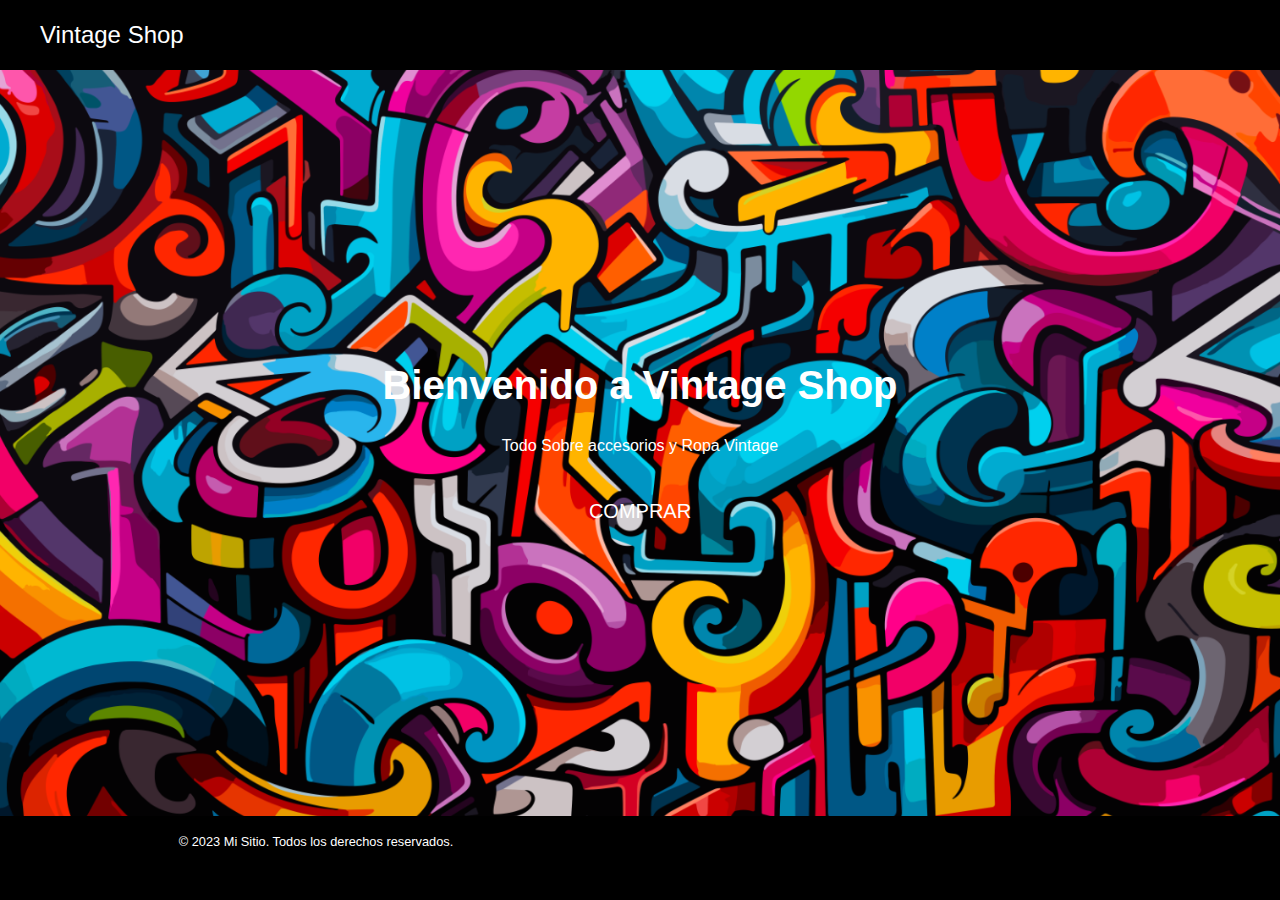
<file: index.html>
<!DOCTYPE html>
<html lang="es">
<head>
    <meta charset="UTF-8">
    <meta name="viewport" content="width=device-width, initial-scale=1.0">
    <link rel="icon"  type="image/png" href="logo.jpg">
    <title>Vintage Shop</title>
    <link rel="stylesheet" href="styles.css">
</head>
<body>
    <header>
        <nav>
            <a href="" class="baner">Vintage Shop</a>
    </header>

    <main>
        <h1 id="main-title">Bienvenido a Vintage Shop</h1>
        <p>Todo Sobre accesorios y Ropa Vintage</p>
        <button>
           <a href="1.html" class="comprar">COMPRAR</a>
        </button>
    </main>

    <footer>
        <p>&copy; 2023 Mi Sitio. Todos los derechos reservados.</p>
    </footer>

    <script src="script.js"></script>
</body>
</html>
</file>
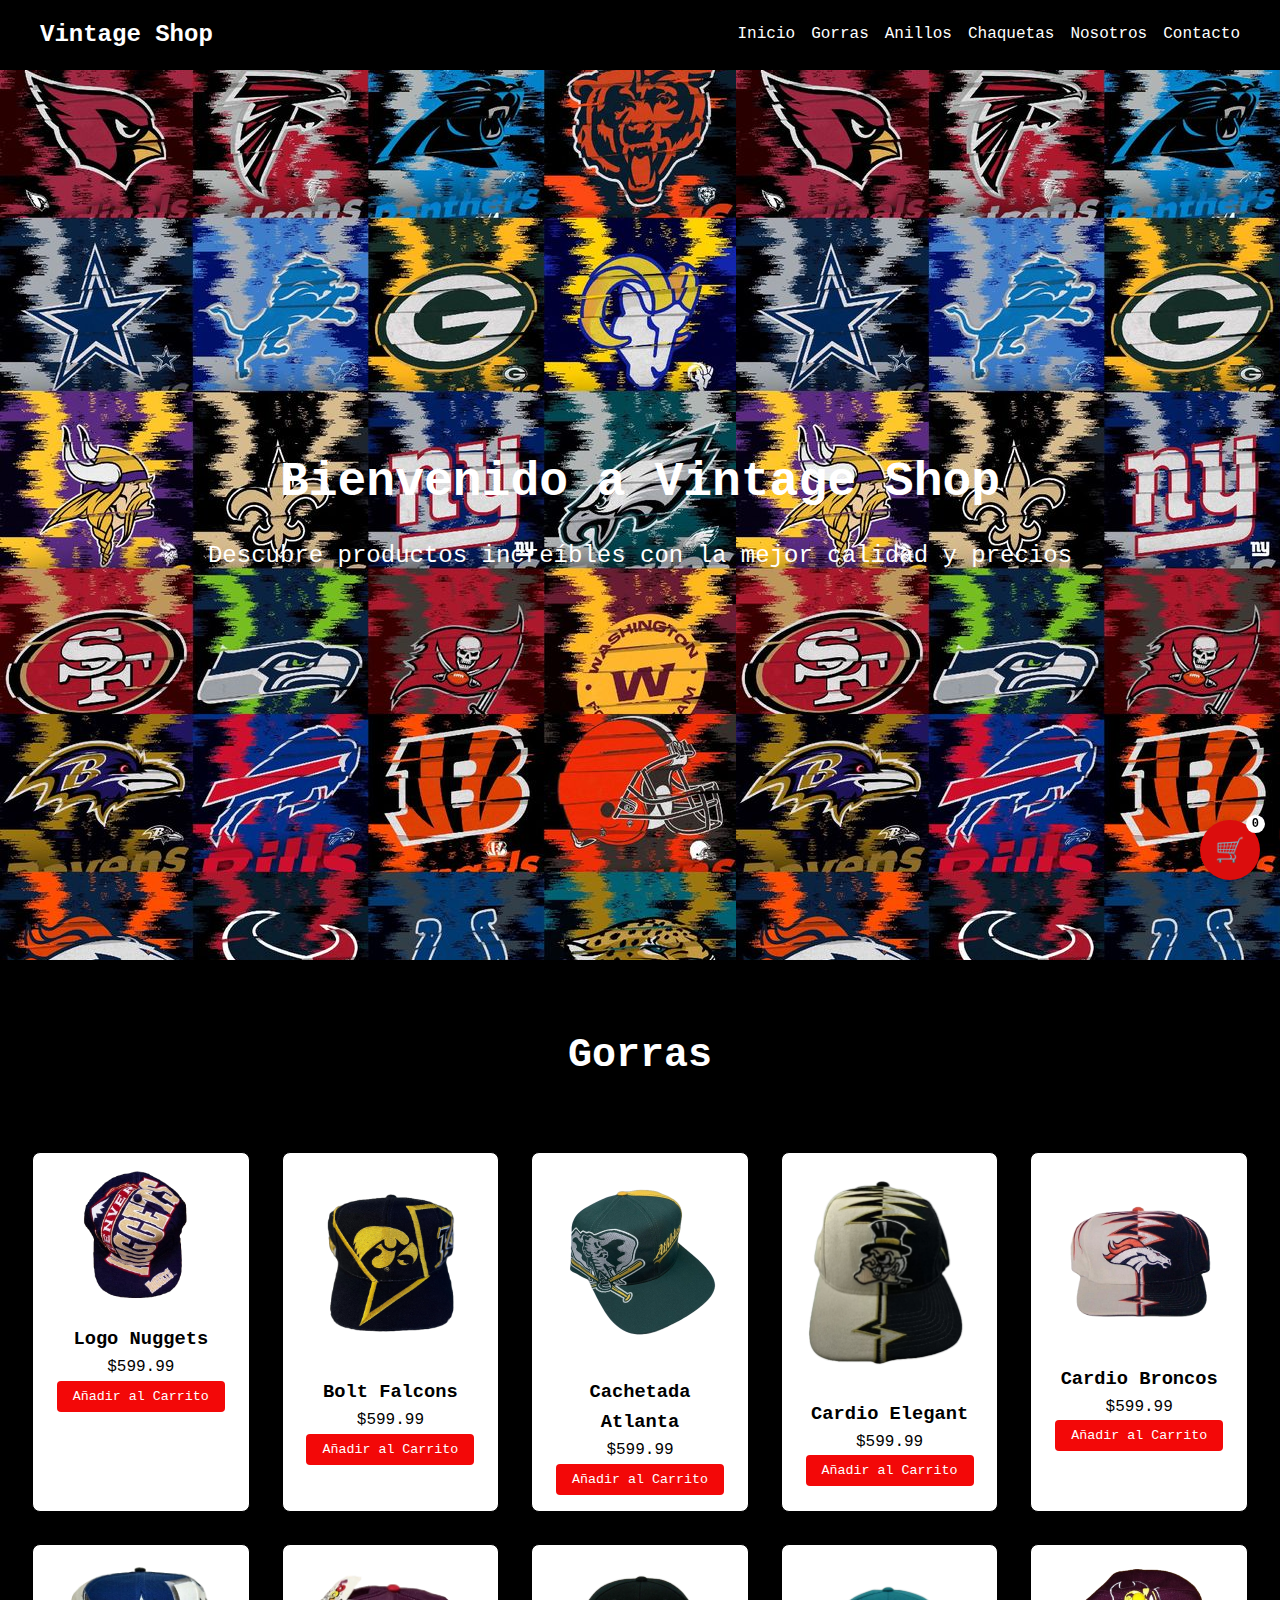
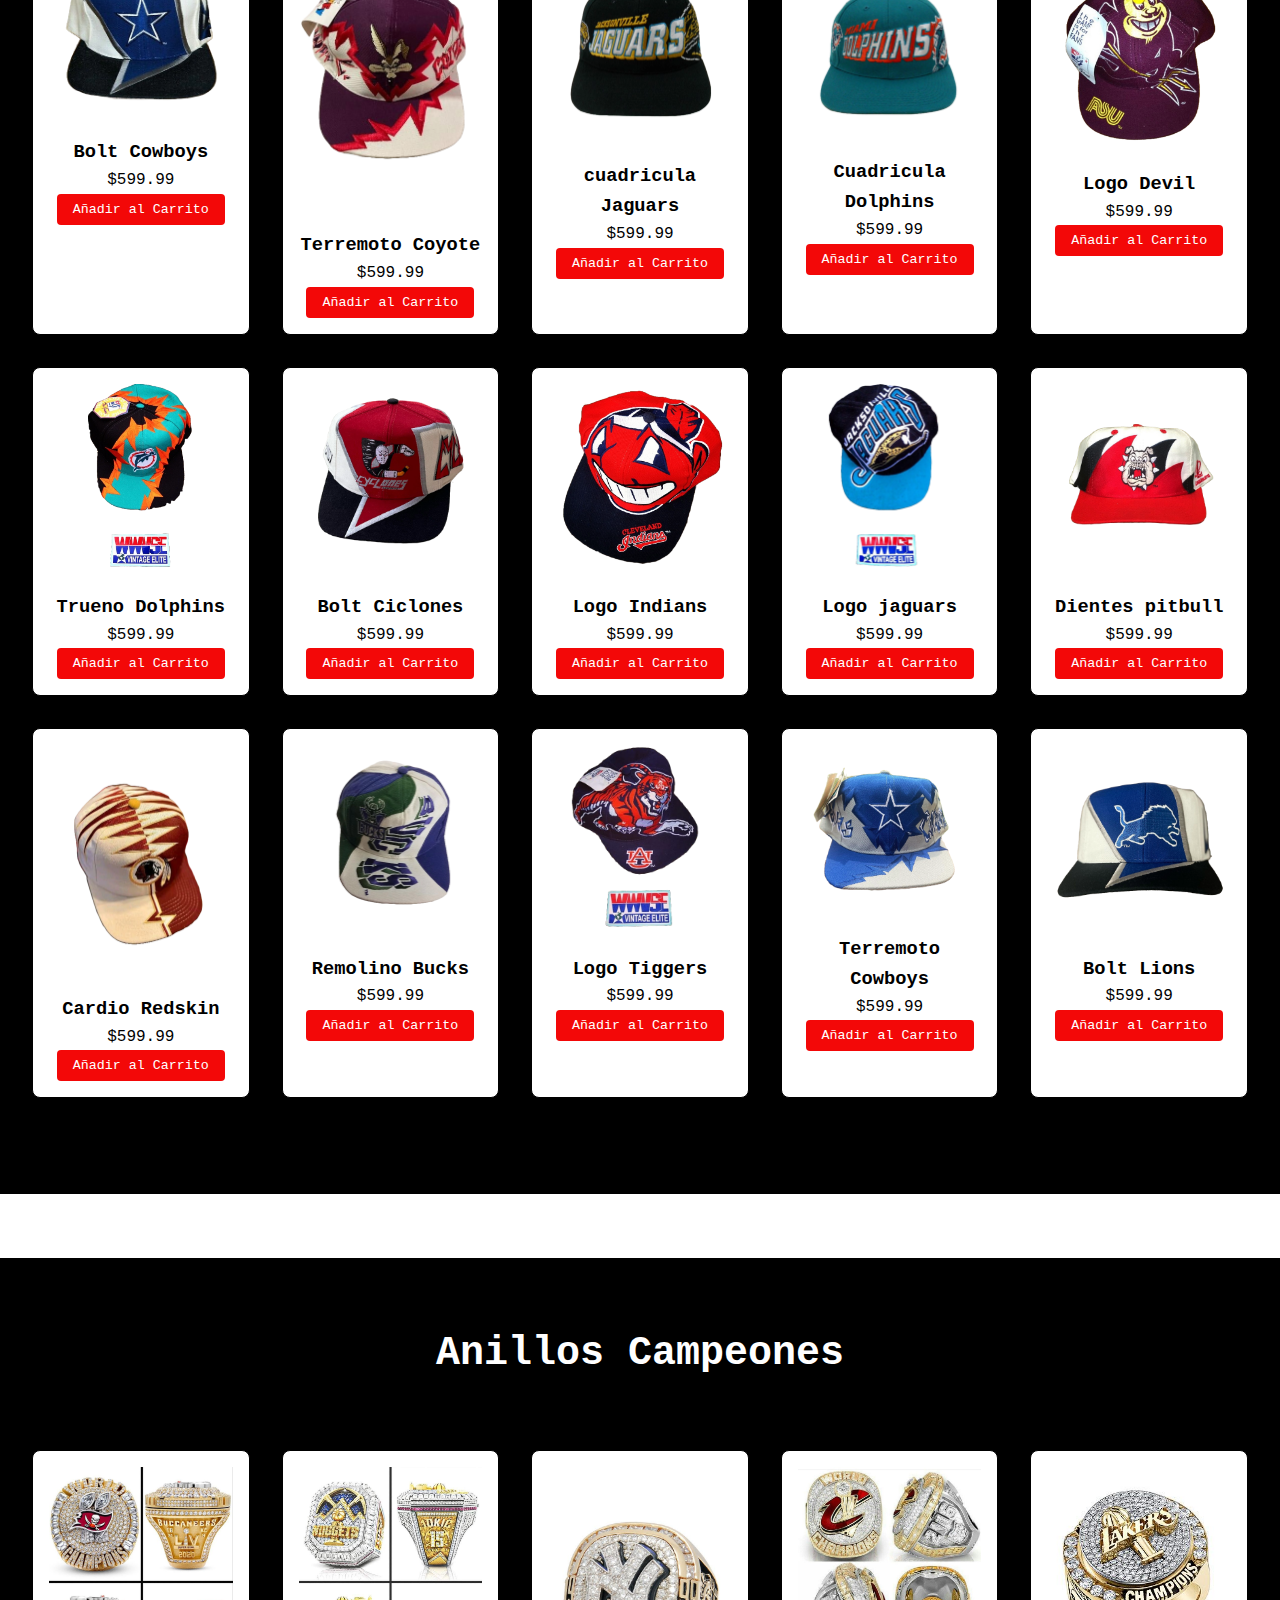
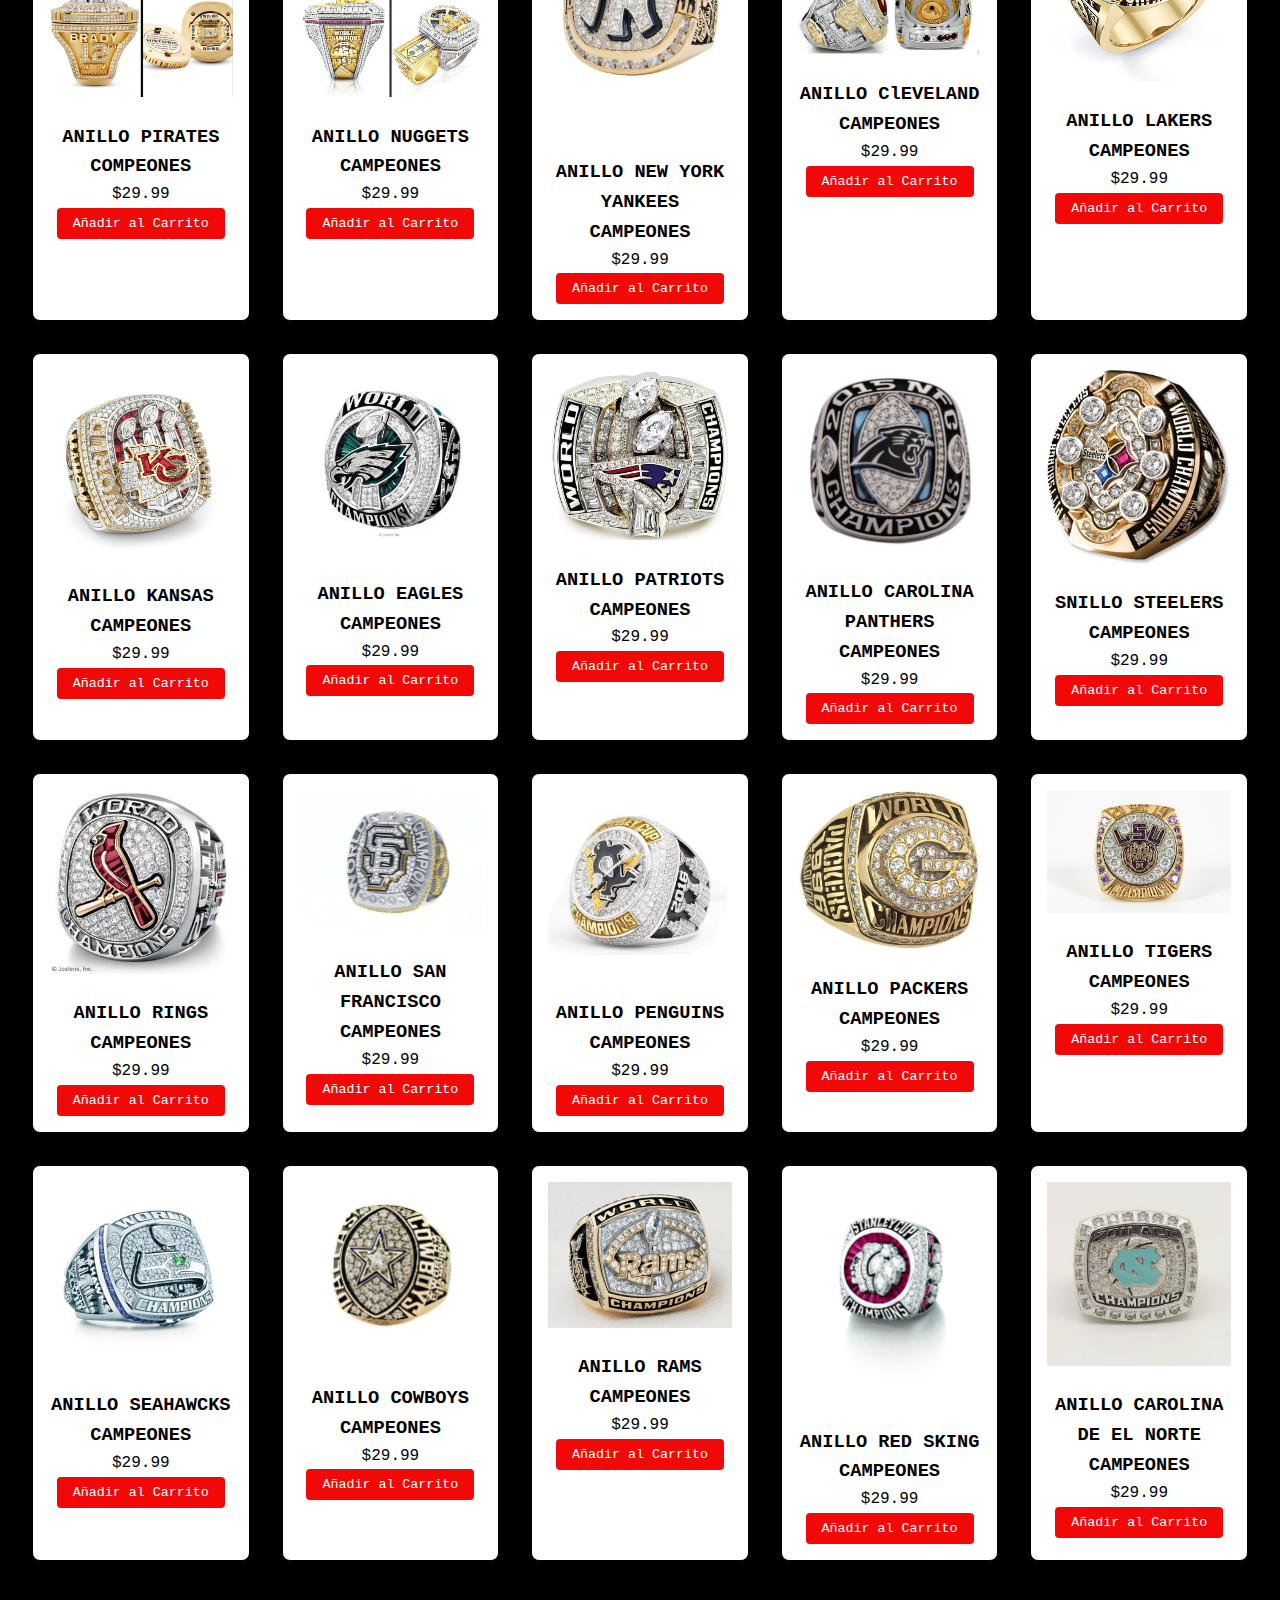
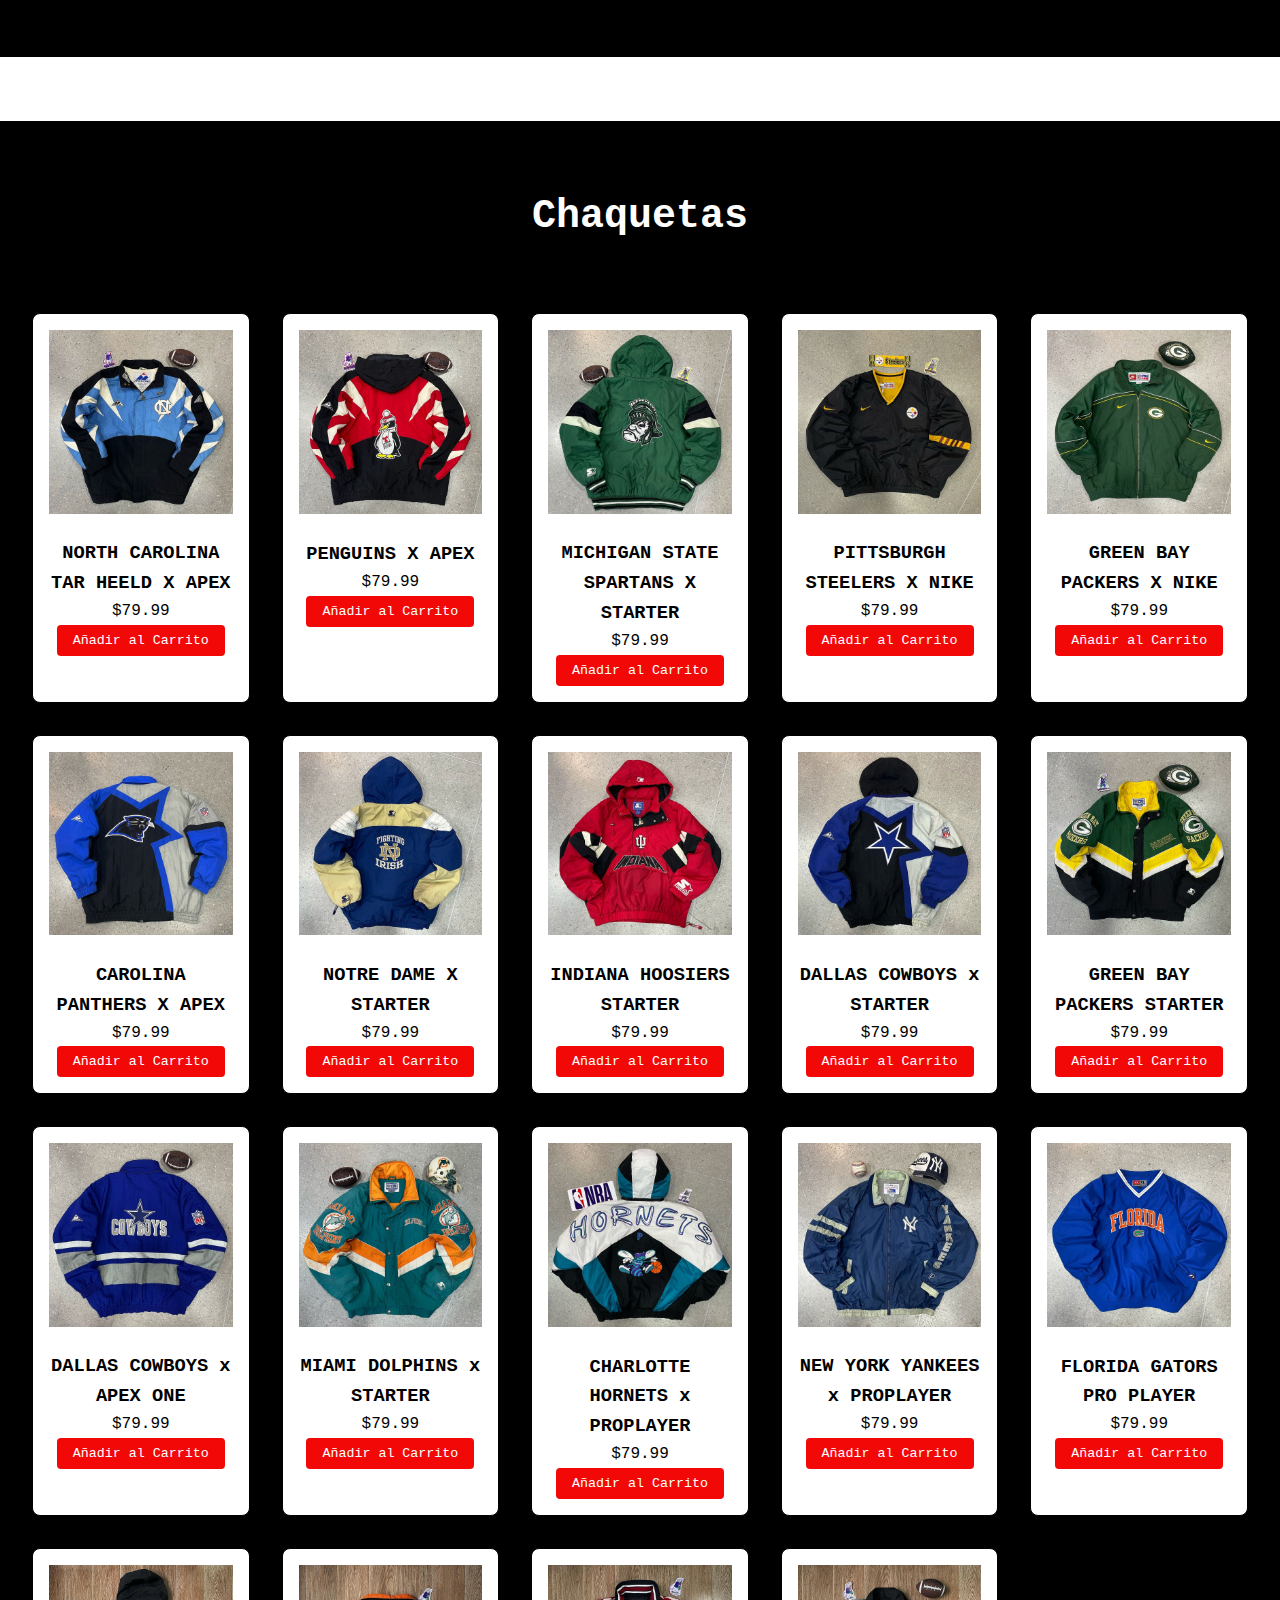
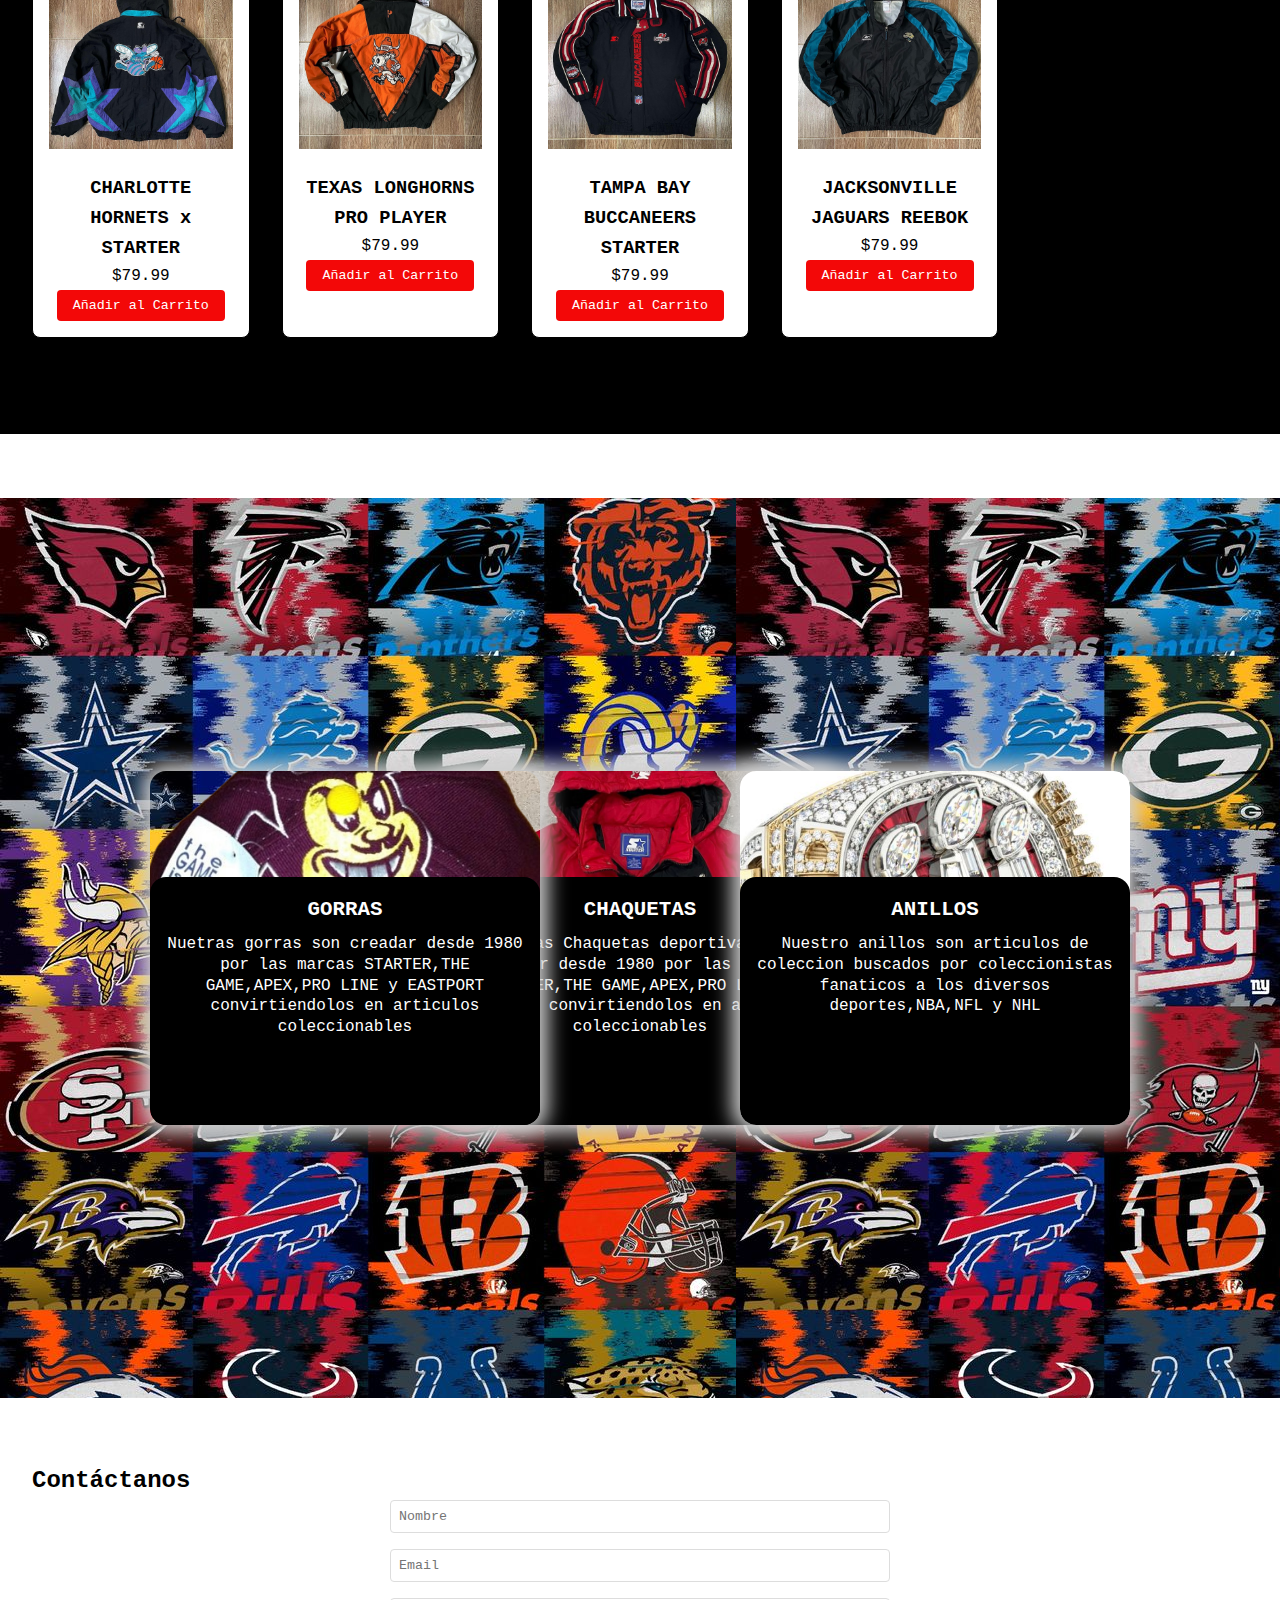
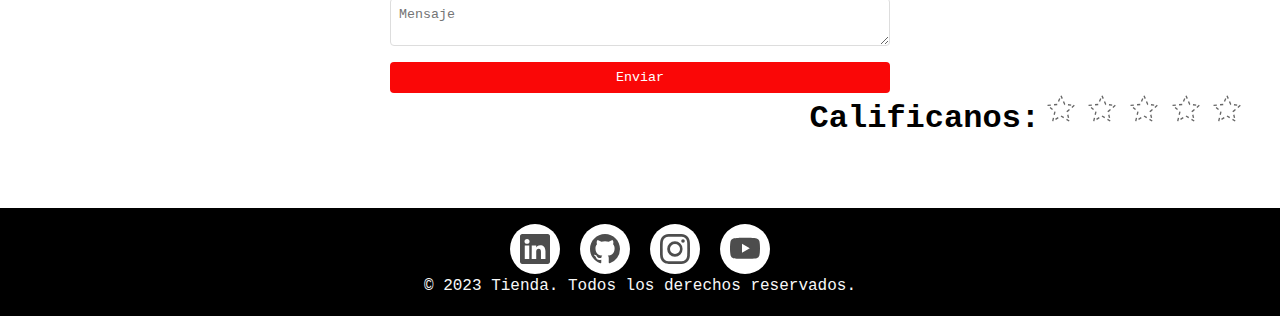
<file: 1.html>
<!DOCTYPE html>
<html lang="es">
<head>
    <meta charset="UTF-8">
    <meta name="viewport" content="width=device-width, initial-scale=1.0">
    <link rel="icon"  type="image/png" href="logo.jpg">
    <title>Vintage Shop</title>
    <link rel="stylesheet" href="1.css">
</head>
<body>
    <header>
        <nav>
            <a href="index.html"class="logo">Vintage Shop</a>
            <ul>
                <li><a href="#home">Inicio</a></li>
                <li><a href="#electronics">Gorras</a></li>
                <li><a href="#clothing">Anillos</a></li>
                <li><a href="#home-decor">Chaquetas</a></li>
                <li><a href="#about">Nosotros</a></li>
                <li><a href="#contact">Contacto</a></li>
            </ul>
        </nav>
    </header>

    <main>
        <section id="home" class="parallax">
            <h1 class="animated-title">Bienvenido a Vintage Shop</h1>
            <p class="subtitle">Descubre productos increíbles con la mejor calidad y precios</p>
        </section>

        <section id="electronics" class="product-section">
            <h2>Gorras</h2>
            <div class="product-grid">
                <!-- 20 productos de electrónica -->
                <div class="product">
                    <img src="nuggets.png" alt="Smartphone">
                    <h3> Logo Nuggets</h3>
                    <p>$599.99</p>
                    <button class="add-to-cart">Añadir al Carrito</button>
                </div> <div class="product">
                    <img src="alcon.jpg.png" alt="Smartphone">
                    <h3>Bolt Falcons</h3>
                    <p>$599.99</p>
                    <button class="add-to-cart">Añadir al Carrito</button>
                </div> <div class="product">
                    <img src="atlanta.png" alt="Smartphone">
                    <h3>Cachetada Atlanta</h3>
                    <p>$599.99</p>
                    <button class="add-to-cart">Añadir al Carrito</button>
                </div> <div class="product">
                    <img src="cardio.png" alt="Smartphone">
                    <h3>Cardio Elegant</h3>
                    <p>$599.99</p>
                    <button class="add-to-cart">Añadir al Carrito</button>
                </div> <div class="product">
                    <img src="cardio_D.png" alt="Smartphone">
                    <h3>Cardio Broncos</h3>
                    <p>$599.99</p>
                    <button class="add-to-cart">Añadir al Carrito</button>
                </div> <div class="product">
                    <img src="cowboys_bolt.png" alt="Smartphone">
                    <h3>Bolt Cowboys</h3>
                    <p>$599.99</p>
                    <button class="add-to-cart">Añadir al Carrito</button>
                </div> <div class="product">
                    <img src="coyote_terremoto.png" alt="Smartphone">
                    <h3>Terremoto Coyote</h3>
                    <p>$599.99</p>
                    <button class="add-to-cart">Añadir al Carrito</button>
                </div> <div class="product">
                    <img src="cuadricula_jaguars.png" alt="Smartphone">
                    <h3>cuadricula Jaguars</h3>
                    <p>$599.99</p>
                    <button class="add-to-cart">Añadir al Carrito</button>
                </div> <div class="product">
                    <img src="cuadricula.png" alt="Smartphone">
                    <h3>Cuadricula Dolphins</h3>
                    <p>$599.99</p>
                    <button class="add-to-cart">Añadir al Carrito</button>
                </div> <div class="product">
                    <img src="devil.jpg.png" alt="Smartphone">
                    <h3>Logo Devil</h3>
                    <p>$599.99</p>
                    <button class="add-to-cart">Añadir al Carrito</button>
                </div> <div class="product">
                    <img src="dolphins.jpg.png" alt="Smartphone">
                    <h3>Trueno Dolphins</h3>
                    <p>$599.99</p>
                    <button class="add-to-cart">Añadir al Carrito</button>
                </div> <div class="product">
                    <img src="hokye.jpg.png" alt="Smartphone">
                    <h3>Bolt Ciclones</h3>
                    <p>$599.99</p>
                    <button class="add-to-cart">Añadir al Carrito</button>
                </div> <div class="product">
                    <img src="indians.jpg.png" alt="Smartphone">
                    <h3>Logo Indians</h3>
                    <p>$599.99</p>
                    <button class="add-to-cart">Añadir al Carrito</button>
                </div> <div class="product">
                    <img src="jawars.png" alt="Smartphone">
                    <h3>Logo jaguars</h3>
                    <p>$599.99</p>
                    <button class="add-to-cart">Añadir al Carrito</button>
                </div> <div class="product">
                    <img src="pitbull.jpg.png" alt="Smartphone">
                    <h3>Dientes pitbull</h3>
                    <p>$599.99</p>
                    <button class="add-to-cart">Añadir al Carrito</button>
                </div> <div class="product">
                    <img src="redskin_jpg.png" alt="Smartphone">
                    <h3>Cardio Redskin</h3>
                    <p>$599.99</p>
                    <button class="add-to-cart">Añadir al Carrito</button>
                </div> <div class="product">
                    <img src="remolino_alce.png" alt="Smartphone">
                    <h3>Remolino Bucks</h3>
                    <p>$599.99</p>
                    <button class="add-to-cart">Añadir al Carrito</button>
                </div> <div class="product">
                    <img src="tigger.png" alt="Smartphone">
                    <h3>Logo Tiggers</h3>
                    <p>$599.99</p>
                    <button class="add-to-cart">Añadir al Carrito</button>
                </div> <div class="product">
                    <img src="Terremoto_Cowboy.png" alt="Smartphone">
                    <h3>Terremoto Cowboys</h3>
                    <p>$599.99</p>
                    <button class="add-to-cart">Añadir al Carrito</button>
                </div> <div class="product">
                    <img src="Bolt_lions.png" alt="Smartphone">
                    <h3>Bolt Lions</h3>
                    <p>$599.99</p>
                    <button class="add-to-cart">Añadir al Carrito</button>
                </div>
               
            </div>
        </section>

        <section id="clothing" class="product-section">
            <h2>Anillos Campeones </h2>
            <div class="product-grid">
                <!-- 20 productos de ropa -->
                <div class="product">
                    <img src="anillo_pirates.jpg" alt="Camiseta">
                    <h3>ANILLO PIRATES COMPEONES</h3>
                    <p>$29.99</p>
                    <button class="add-to-cart">Añadir al Carrito</button>
                </div>
                <div class="product">
                    <img src="nuggets_anillo.jpg" alt="Camiseta">
                    <h3>ANILLO NUGGETS CAMPEONES</h3>
                    <p>$29.99</p>
                    <button class="add-to-cart">Añadir al Carrito</button>
                </div>
                <div class="product">
                    <img src="1999 New York Yankees.jpg" alt="Camiseta">
                    <h3> ANILLO NEW YORK YANKEES CAMPEONES</h3>
                    <p>$29.99</p>
                    <button class="add-to-cart">Añadir al Carrito</button>
                </div>
                <div class="product">
                    <img src="c.jpg" alt="Camiseta">
                    <h3> ANILLO ClEVELAND CAMPEONES </h3>
                    <p>$29.99</p>
                    <button class="add-to-cart">Añadir al Carrito</button>
                </div>
                <div class="product">
                    <img src="Lakers.jpg" alt="Camiseta">
                    <h3>ANILLO LAKERS CAMPEONES</h3>
                    <p>$29.99</p>
                    <button class="add-to-cart">Añadir al Carrito</button>
                </div>
                <div class="product">
                    <img src="KANSAS.jpg" alt="Camiseta">
                    <h3>ANILLO KANSAS CAMPEONES</h3>
                    <p>$29.99</p>
                    <button class="add-to-cart">Añadir al Carrito</button>
                </div>
                <div class="product">
                    <img src="EAGLES.JPG" alt="Camiseta">
                    <h3>ANILLO EAGLES CAMPEONES</h3>
                    <p>$29.99</p>
                    <button class="add-to-cart">Añadir al Carrito</button>
                </div><div class="product">
                    <img src="Super Bowl Ring ♥.jpg" alt="Camiseta">
                    <h3>ANILLO PATRIOTS CAMPEONES</h3>
                    <p>$29.99</p>
                    <button class="add-to-cart">Añadir al Carrito</button>
                </div><div class="product">
                    <img src="2015 Carolina Panthers.jpg" alt="Camiseta">
                    <h3>ANILLO CAROLINA PANTHERS CAMPEONES</h3>
                    <p>$29.99</p>
                    <button class="add-to-cart">Añadir al Carrito</button>
                </div><div class="product">
                    <img src="Are You Ready for Some Super Bowl Rings_.jpg" alt="Camiseta">
                    <h3>SNILLO STEELERS CAMPEONES</h3>
                    <p>$29.99</p>
                    <button class="add-to-cart">Añadir al Carrito</button>
                </div><div class="product">
                    <img src="MLB Championship Rings.jpg" alt="Camiseta">
                    <h3>ANILLO RINGS CAMPEONES</h3>
                    <p>$29.99</p>
                    <button class="add-to-cart">Añadir al Carrito</button>
                </div><div class="product">
                    <img src="2014 World Series Championship Ring.jPG" alt="Camiseta">
                    <h3>ANILLO SAN FRANCISCO CAMPEONES</h3>
                    <p>$29.99</p>
                    <button class="add-to-cart">Añadir al Carrito</button>
                </div><div class="product">
                    <img src="Championship Rings for Sale.jpg" alt="Camiseta">
                    <h3>ANILLO PENGUINS CAMPEONES</h3>
                    <p>$29.99</p>
                    <button class="add-to-cart">Añadir al Carrito</button>
                </div><div class="product">
                    <img src="the packers 1996 super bowl ring _notice the evolution_.jPG" alt="Camiseta">
                    <h3>ANILLO PACKERS CAMPEONES</h3>
                    <p>$29.99</p>
                    <button class="add-to-cart">Añadir al Carrito</button>
                </div><div class="product">
                    <img src="LSU Tigers 2019 SEC Championship Ring - 9_5.jPG" alt="Camiseta">
                    <h3>ANILLO TIGERS CAMPEONES</h3>
                    <p>$29.99</p>
                    <button class="add-to-cart">Añadir al Carrito</button>
                </div><div class="product">
                    <img src="Los anillos de los campeones de la Super Bowl.jPG" alt="Camiseta">
                    <h3>ANILLO SEAHAWCKS CAMPEONES</h3>
                    <p>$29.99</p>
                    <button class="add-to-cart">Añadir al Carrito</button>
                </div><div class="product">
                    <img src="anillo_cowboys.jpg" alt="Camiseta">
                    <h3>ANILLO COWBOYS CAMPEONES</h3>
                    <p>$29.99</p>
                    <button class="add-to-cart">Añadir al Carrito</button>
                </div><div class="product">
                    <img src="RAMS.jpg" alt="Camiseta">
                    <h3>ANILLO RAMS CAMPEONES</h3>
                    <p>$29.99</p>
                    <button class="add-to-cart">Añadir al Carrito</button>
                </div><div class="product">
                    <img src="RED SKINGS.jpg" alt="Camiseta">
                    <h3>ANILLO RED SKING CAMPEONES</h3>
                    <p>$29.99</p>
                    <button class="add-to-cart">Añadir al Carrito</button>
                </div><div class="product">
                    <img src="Custom Championship Rings.JPG" alt="Camiseta">
                    <h3>ANILLO CAROLINA DE EL NORTE CAMPEONES</h3>
                    <p>$29.99</p>
                    <button class="add-to-cart">Añadir al Carrito</button>
                </div>
                <!-- Repite este bloque 19 veces más con diferentes productos -->
                <!-- Por brevedad, no se incluyen todos los 20 productos aquí -->
            </div>
        </section>

        <section id="home-decor" class="product-section">
            <h2>Chaquetas</h2>
            <div class="product-grid">
                <!-- 20 productos de decoración -->
                <div class="product">
                    <img src="carolina_2.jpg" alt="Lámpara">
                    <h3>NORTH CAROLINA TAR HEELD X APEX</h3>
                    <p>$79.99</p>
                    <button class="add-to-cart">Añadir al Carrito</button>
                </div>   <div class="product">
                    <img src="penguins_2.jpg" alt="Lámpara">
                    <h3>PENGUINS X APEX</h3>
                    <p>$79.99</p>
                    <button class="add-to-cart">Añadir al Carrito</button>
                </div>   <div class="product">
                    <img src="spartan.jpg" alt="Lámpara">
                    <h3>MICHIGAN STATE SPARTANS X STARTER</h3>
                    <p>$79.99</p>
                    <button class="add-to-cart">Añadir al Carrito</button>
                </div>   <div class="product">
                    <img src="steelers.jpg" alt="Lámpara">
                    <h3>PITTSBURGH STEELERS X NIKE</h3>
                    <p>$79.99</p>
                    <button class="add-to-cart">Añadir al Carrito</button>
                </div>   <div class="product">
                    <img src="packers.jpg" alt="Lámpara">
                    <h3>GREEN BAY PACKERS X NIKE</h3>
                    <p>$79.99</p>
                    <button class="add-to-cart">Añadir al Carrito</button>
                </div>   <div class="product">
                    <img src="panthers.jpg" alt="Lámpara">
                    <h3>CAROLINA PANTHERS X APEX</h3>
                    <p>$79.99</p>
                    <button class="add-to-cart">Añadir al Carrito</button>
                </div>   <div class="product">
                    <img src="notre dame.jpg" alt="Lámpara">
                    <h3>NOTRE DAME X STARTER</h3>
                    <p>$79.99</p>
                    <button class="add-to-cart">Añadir al Carrito</button>
                </div>   <div class="product">
                    <img src="INDIANA.jpg" alt="Lámpara">
                    <h3>INDIANA HOOSIERS STARTER</h3>
                    <p>$79.99</p>
                    <button class="add-to-cart">Añadir al Carrito</button>
                </div>   <div class="product">
                    <img src="cowboys.jpg" alt="Lámpara">
                    <h3>DALLAS COWBOYS x STARTER</h3>
                    <p>$79.99</p>
                    <button class="add-to-cart">Añadir al Carrito</button>
                </div>   <div class="product">
                    <img src="GREEN.jpg" alt="Lámpara">
                    <h3>GREEN BAY PACKERS STARTER</h3>
                    <p>$79.99</p>
                    <button class="add-to-cart">Añadir al Carrito</button>
                </div>   <div class="product">
                    <img src="DALLAS COWBOYS x APEX ONE NFL   VENDIDA  ARTÍCULO DE COLECCIÓN Talla- XLEstado- Como Nuevo   (Le falta la capota)Precio- al DM  Manejamos envios a todo el pais   O puedes adquirirla en nuestra tienda fisica en Bo.jpg" alt="Lámpara">
                    <h3>DALLAS COWBOYS x APEX ONE</h3>
                    <p>$79.99</p>
                    <button class="add-to-cart">Añadir al Carrito</button>
                </div>   <div class="product">
                    <img src="MIAMI.jpg" alt="Lámpara">
                    <h3>MIAMI DOLPHINS  x STARTER</h3>
                    <p>$79.99</p>
                    <button class="add-to-cart">Añadir al Carrito</button>
                </div>   <div class="product">
                    <img src="CHARLOTTE HORNETS x PROPLAYER   NO DISPONIBLE   ARTICULO DE COLECCIÓN Mas información al DM  Envios a todo el mundo   Estamos ubicados en BOGOTA-COLOMBIA  Centro comercial Neos Local 045 Frente a la estación de t.jpg" alt="Lámpara">
                    <h3>CHARLOTTE HORNETS x PROPLAYER</h3>
                    <p>$79.99</p>
                    <button class="add-to-cart">Añadir al Carrito</button>
                </div>   <div class="product">
                    <img src="NEW YORK YANKEES.jpg" alt="Lámpara">
                    <h3>NEW YORK YANKEES x PROPLAYER</h3>
                    <p>$79.99</p>
                    <button class="add-to-cart">Añadir al Carrito</button>
                </div>   <div class="product">
                    <img src="FLORIDA.jpg" alt="Lámpara">
                    <h3>FLORIDA GATORS  PRO PLAYER</h3>
                    <p>$79.99</p>
                    <button class="add-to-cart">Añadir al Carrito</button>
                </div>   <div class="product">
                    <img src="CHARLOTTE HORNETS x STARTER   VENDIDO  ARTÍCULO DE COLECCIÓN  Talla- XLEstado- Excelente estado  Precio al DM Mas información al DM Pagos por nequi, daviplata o tarjeta   Envios a todo Colombia, Ecuador, Bolivia .jpg" alt="Lámpara">
                    <h3>CHARLOTTE HORNETS x STARTER</h3>
                    <p>$79.99</p>
                    <button class="add-to-cart">Añadir al Carrito</button>
                </div>   
                <div class="product">
                    <img src="TEXAS LONGHORNS   PRO PLAYER   ARTÍCULO DE COLECCIÓN  VENDIDO Talla L Precio al DM  Junto a @lluvia.vintage_ @clacik.co @clacikos.vtg_col les traemos esta Joya textil  Mas información al DM  Pagos por nequi o dav.jpg" alt="Lámpara">
                    <h3>TEXAS LONGHORNS   PRO PLAYER </h3>
                    <p>$79.99</p>
                    <button class="add-to-cart">Añadir al Carrito</button>
                </div>   
                <div class="product">
                    <img src="tampa.jpg" alt="Lámpara">
                    <h3>TAMPA BAY BUCCANEERS   STARTER</h3>
                    <p>$79.99</p>
                    <button class="add-to-cart">Añadir al Carrito</button>
                </div>   
                <div class="product">
                    <img src="jaguars.jpg" alt="Lámpara">
                    <h3>JACKSONVILLE JAGUARS  REEBOK</h3>
                    <p>$79.99</p>
                    <button class="add-to-cart">Añadir al Carrito</button>
                <!-- Repite este bloque 19 veces más con diferentes productos -->
                <!-- Por brevedad, no se incluyen todos los 20 productos aquí -->
            </div>
        </section>

        <section id="about" class="parallax">
            <div class="card1">
                <div class="card-image1"></div>
                  <div class="card-description1">
                    <p class="text-title1"> CHAQUETAS</p>
                    <p class="text-body1">Nuetras Chaquetas deportivas son creadar desde 1980 por las marcas STARTER,THE GAME,APEX,PRO LINE y EASTPORT convirtiendolos en articulos coleccionables</p>
                  </div>
                </div>
                <div class="card2">
                    <div class="card-image2"></div>
                      <div class="card-description2">
                        <p class="text-title2">ANILLOS</p>
                        <p class="text-body2">Nuestro anillos son articulos de coleccion buscados por coleccionistas fanaticos a los diversos deportes,NBA,NFL y NHL</p>
                      </div>
                    </div>
                    <div class="card3">
                        <div class="card-image3"></div>
                          <div class="card-description3">
                            <p class="text-title3"> GORRAS</p>
                            <p class="text-body3">Nuetras gorras son creadar desde 1980 por las marcas STARTER,THE GAME,APEX,PRO LINE y EASTPORT convirtiendolos en articulos coleccionables  </p>
                          </div>
                        </div>
        </section>

        <section id="contact">
            <h2>Contáctanos</h2>
            <form id="contact-form">
                <input type="text" placeholder="Nombre" required>
                <input type="email" placeholder="Email" required>
                <textarea placeholder="Mensaje" required></textarea>
                <button type="submit">Enviar</button>
                
            </form>
            
<div class="rating">
  <input type="radio" id="star-1" name="star-radio" value="star-1">
  <label for="star-1">
    <svg xmlns="http://www.w3.org/2000/svg" viewBox="0 0 24 24"><path pathLength="360" d="M12,17.27L18.18,21L16.54,13.97L22,9.24L14.81,8.62L12,2L9.19,8.62L2,9.24L7.45,13.97L5.82,21L12,17.27Z"></path></svg>
  </label>
  <input type="radio" id="star-2" name="star-radio" value="star-1">
  <label for="star-2">
    <svg xmlns="http://www.w3.org/2000/svg" viewBox="0 0 24 24"><path pathLength="360" d="M12,17.27L18.18,21L16.54,13.97L22,9.24L14.81,8.62L12,2L9.19,8.62L2,9.24L7.45,13.97L5.82,21L12,17.27Z"></path></svg>
  </label>
  <input type="radio" id="star-3" name="star-radio" value="star-1">
  <label for="star-3">
    <svg xmlns="http://www.w3.org/2000/svg" viewBox="0 0 24 24"><path pathLength="360" d="M12,17.27L18.18,21L16.54,13.97L22,9.24L14.81,8.62L12,2L9.19,8.62L2,9.24L7.45,13.97L5.82,21L12,17.27Z"></path></svg>
  </label>
  <input type="radio" id="star-4" name="star-radio" value="star-1">
  <label for="star-4">
    <svg xmlns="http://www.w3.org/2000/svg" viewBox="0 0 24 24"><path pathLength="360" d="M12,17.27L18.18,21L16.54,13.97L22,9.24L14.81,8.62L12,2L9.19,8.62L2,9.24L7.45,13.97L5.82,21L12,17.27Z"></path></svg>
  </label>
  <input type="radio" id="star-5" name="star-radio" value="star-1">
  <label for="star-5">
    <svg xmlns="http://www.w3.org/2000/svg" viewBox="0 0 24 24"><path pathLength="360" d="M12,17.27L18.18,21L16.54,13.97L22,9.24L14.81,8.62L12,2L9.19,8.62L2,9.24L7.45,13.97L5.82,21L12,17.27Z"></path></svg>
  </label>
  <h1>Calificanos: </h1>
</div>

        </section>
    </main>

    <footer>
        <ul class="example-2">
            <li class="icon-content">
              <a
                href="https://linkedin.com/"
                aria-label="LinkedIn"
                data-social="linkedin"
              >
                <div class="filled"></div>
                <svg
                  xmlns="http://www.w3.org/2000/svg"
                  width="16"
                  height="16"
                  fill="currentColor"
                  class="bi bi-linkedin"
                  viewBox="0 0 16 16"
                  xml:space="preserve"
                >
                  <path
                    d="M0 1.146C0 .513.526 0 1.175 0h13.65C15.474 0 16 .513 16 1.146v13.708c0 .633-.526 1.146-1.175 1.146H1.175C.526 16 0 15.487 0 14.854zm4.943 12.248V6.169H2.542v7.225zm-1.2-8.212c.837 0 1.358-.554 1.358-1.248-.015-.709-.52-1.248-1.342-1.248S2.4 3.226 2.4 3.934c0 .694.521 1.248 1.327 1.248zm4.908 8.212V9.359c0-.216.016-.432.08-.586.173-.431.568-.878 1.232-.878.869 0 1.216.662 1.216 1.634v3.865h2.401V9.25c0-2.22-1.184-3.252-2.764-3.252-1.274 0-1.845.7-2.165 1.193v.025h-.016l.016-.025V6.169h-2.4c.03.678 0 7.225 0 7.225z"
                    fill="currentColor"
                  ></path>
                </svg>
              </a>
              <div class="tooltip">LinkedIn</div>
            </li>
            <li class="icon-content">
              <a href="https://www.github.com/" aria-label="GitHub" data-social="github">
                <div class="filled"></div>
                <svg
                  xmlns="http://www.w3.org/2000/svg"
                  width="16"
                  height="16"
                  fill="currentColor"
                  class="bi bi-github"
                  viewBox="0 0 16 16"
                  xml:space="preserve"
                >
                  <path
                    d="M8 0C3.58 0 0 3.58 0 8c0 3.54 2.29 6.53 5.47 7.59.4.07.55-.17.55-.38 0-.19-.01-.82-.01-1.49-2.01.37-2.53-.49-2.69-.94-.09-.23-.48-.94-.82-1.13-.28-.15-.68-.52-.01-.53.63-.01 1.08.58 1.23.82.72 1.21 1.87.87 2.33.66.07-.52.28-.87.51-1.07-1.78-.2-3.64-.89-3.64-3.95 0-.87.31-1.59.82-2.15-.08-.2-.36-1.02.08-2.12 0 0 .67-.21 2.2.82.64-.18 1.32-.27 2-.27s1.36.09 2 .27c1.53-1.04 2.2-.82 2.2-.82.44 1.1.16 1.92.08 2.12.51.56.82 1.27.82 2.15 0 3.07-1.87 3.75-3.65 3.95.29.25.54.73.54 1.48 0 1.07-.01 1.93-.01 2.2 0 .21.15.46.55.38A8.01 8.01 0 0 0 16 8c0-4.42-3.58-8-8-8"
                    fill="currentColor"
                  ></path>
                </svg>
              </a>
              <div class="tooltip">GitHub</div>
            </li>
            <li class="icon-content">
              <a
                href="https://www.instagram.com/"
                aria-label="Instagram"
                data-social="instagram"
              >
                <div class="filled"></div>
                <svg
                  xmlns="http://www.w3.org/2000/svg"
                  width="16"
                  height="16"
                  fill="currentColor"
                  class="bi bi-instagram"
                  viewBox="0 0 16 16"
                  xml:space="preserve"
                >
                  <path
                    d="M8 0C5.829 0 5.556.01 4.703.048 3.85.088 3.269.222 2.76.42a3.9 3.9 0 0 0-1.417.923A3.9 3.9 0 0 0 .42 2.76C.222 3.268.087 3.85.048 4.7.01 5.555 0 5.827 0 8.001c0 2.172.01 2.444.048 3.297.04.852.174 1.433.372 1.942.205.526.478.972.923 1.417.444.445.89.719 1.416.923.51.198 1.09.333 1.942.372C5.555 15.99 5.827 16 8 16s2.444-.01 3.298-.048c.851-.04 1.434-.174 1.943-.372a3.9 3.9 0 0 0 1.416-.923c.445-.445.718-.891.923-1.417.197-.509.332-1.09.372-1.942C15.99 10.445 16 10.173 16 8s-.01-2.445-.048-3.299c-.04-.851-.175-1.433-.372-1.941a3.9 3.9 0 0 0-.923-1.417A3.9 3.9 0 0 0 13.24.42c-.51-.198-1.092-.333-1.943-.372C10.443.01 10.172 0 7.998 0zm-.717 1.442h.718c2.136 0 2.389.007 3.232.046.78.035 1.204.166 1.486.275.373.145.64.319.92.599s.453.546.598.92c.11.281.24.705.275 1.485.039.843.047 1.096.047 3.231s-.008 2.389-.047 3.232c-.035.78-.166 1.203-.275 1.485a2.5 2.5 0 0 1-.599.919c-.28.28-.546.453-.92.598-.28.11-.704.24-1.485.276-.843.038-1.096.047-3.232.047s-2.39-.009-3.233-.047c-.78-.036-1.203-.166-1.485-.276a2.5 2.5 0 0 1-.92-.598 2.5 2.5 0 0 1-.6-.92c-.109-.281-.24-.705-.275-1.485-.038-.843-.046-1.096-.046-3.233s.008-2.388.046-3.231c.036-.78.166-1.204.276-1.486.145-.373.319-.64.599-.92s.546-.453.92-.598c.282-.11.705-.24 1.485-.276.738-.034 1.024-.044 2.515-.045zm4.988 1.328a.96.96 0 1 0 0 1.92.96.96 0 0 0 0-1.92m-4.27 1.122a4.109 4.109 0 1 0 0 8.217 4.109 4.109 0 0 0 0-8.217m0 1.441a2.667 2.667 0 1 1 0 5.334 2.667 2.667 0 0 1 0-5.334"
                    fill="currentColor"
                  ></path>
                </svg>
              </a>
              <div class="tooltip">Instagram</div>
            </li>
            <li class="icon-content">
              <a href="https://youtube.com/" aria-label="Youtube" data-social="youtube">
                <div class="filled"></div>
                <svg
                  xmlns="http://www.w3.org/2000/svg"
                  width="16"
                  height="16"
                  fill="currentColor"
                  class="bi bi-youtube"
                  viewBox="0 0 16 16"
                  xml:space="preserve"
                >
                  <path
                    d="M8.051 1.999h.089c.822.003 4.987.033 6.11.335a2.01 2.01 0 0 1 1.415 1.42c.101.38.172.883.22 1.402l.01.104.022.26.008.104c.065.914.073 1.77.074 1.957v.075c-.001.194-.01 1.108-.082 2.06l-.008.105-.009.104c-.05.572-.124 1.14-.235 1.558a2.01 2.01 0 0 1-1.415 1.42c-1.16.312-5.569.334-6.18.335h-.142c-.309 0-1.587-.006-2.927-.052l-.17-.006-.087-.004-.171-.007-.171-.007c-1.11-.049-2.167-.128-2.654-.26a2.01 2.01 0 0 1-1.415-1.419c-.111-.417-.185-.986-.235-1.558L.09 9.82l-.008-.104A31 31 0 0 1 0 7.68v-.123c.002-.215.01-.958.064-1.778l.007-.103.003-.052.008-.104.022-.26.01-.104c.048-.519.119-1.023.22-1.402a2.01 2.01 0 0 1 1.415-1.42c.487-.13 1.544-.21 2.654-.26l.17-.007.172-.006.086-.003.171-.007A100 100 0 0 1 7.858 2zM6.4 5.209v4.818l4.157-2.408z"
                    fill="currentColor"
                  ></path>
                </svg>
              </a>
              <div class="tooltip">Youtube</div>
            </li>
          </ul>
          <p>&copy; 2023 Tienda. Todos los derechos reservados.</p>
    </footer>

    <button id="cart-button" class="cart-button">
        🛒 <span id="cart-count">0</span>
    </button>

    <div id="cart" class="cart">
        <div class="cart-header">
            <h3> 🛒Carrito</h3>
            <button id="close-cart">&times;</button>
        </div>
        <ul id="cart-items"></ul>
        <p>Total: $<span id="cart-total">0</span></p>
    </div>
    <script src="1.js"></script>
</body>
</html>
</file>
<file: styles.css>
* {
    margin: 0;
    padding: 0;
    box-sizing: border-box;
}

body {
    font-family: Arial, sans-serif;
    line-height: 1.6;
    color: #333;
    display: flex;
    flex-direction: column;
    min-height: 100vh;
}

header {
    background-color: #000000;
    padding: 1rem;
}

nav {
    display: flex;
    justify-content: space-between;
    align-items: center;
    max-width: 1200px;
    margin: 0 auto;
}

.baner {
    color: #fff;
    font-size: 1.5rem;
    text-decoration: none;
}

nav ul {
    display: flex;
    list-style: none;
}

nav ul li {
    margin-left: 1rem;
}

nav ul li a {
    text-decoration: none;
    color: #ffffff;
}

main {
    background-size:100%;
    background-position: center;
    background-repeat: no-repeat;
    background-image:url(fondo_pricipal.jpg);
    flex: 1;
    display: flex;
    flex-direction: column;
    justify-content: center;
    align-items: center;
    text-align: center;
    padding: 2rem;
}

h1 {
    color: #ffffff;
    font-size: 2.5rem;
    margin-bottom: 1rem;
}

p {
    color: #ffffff;
    max-width: 600px;
    margin-bottom: 2rem;
}
footer {
    background-color: #000000;
    text-align: center;
    padding: 1rem;
    font-size: 0.8rem;
}

@media (max-width: 768px) {
    h1 {
        font-size: 2rem;
    }
}
/* From Uiverse.io by JohnnyCSilva */ 
.coin {
  font-size: 200px;
  width: 0.1em;
  height: 1em;
  background: linear-gradient(#faa504, #141001);
  margin: auto;
  position: absolute;
  top: 0;
  left: 0;
  right: 0;
  bottom: 0;
  animation: rotate_4001510 7s infinite linear;
  transform-style: preserve-3d;
}

.coin .side, .coin:before, .coin:after {
  content: "";
  position: absolute;
  width: 1em;
  height: 1em;
  overflow: hidden;
  border-radius: 50%;
  right: -0.4em;
  text-align: center;
  line-height: 1;
  transform: rotateY(-90deg);
  -moz-backface-visibility: hidden;
  -webkit-backface-visibility: hidden;
  backface-visibility: hidden;
}

.coin .tails, .coin:after {
  left: -0.4em;
  transform: rotateY(90deg);
}

.coin:before, .coin:after {
  background: linear-gradient(#faa504, #141001);
  backface-visibility: hidden;
  transform: rotateY(90deg);
}

.coin:after {
  transform: rotateY(-90deg);
}

@keyframes rotate_4001510 {
  100% {
    transform: rotateY(360deg);
  }
}

.svg_back {
  transform: scaleX(-1);
}
/* From Uiverse.io by 212004ALJI */ 
button,button::after {
    padding: 10px 50px;
    font-size: 20px;
    border: none;
    border-radius: 5px;
    color: white;
    background-color: transparent;
    position: relative;
  }
  
  button::after {
    --move1: inset(50% 50% 50% 50%);
    --move2: inset(31% 0 40% 0);
    --move3: inset(39% 0 15% 0);
    --move4: inset(45% 0 40% 0);
    --move5: inset(45% 0 6% 0);
    --move6: inset(14% 0 61% 0);
    clip-path: var(--move1);
    content: 'GLITCH';
    position: absolute;
    top: 0;
    left: 0;
    right: 0;
    bottom: 0;
    display: block;
  }
  
  button:hover::after {
    animation: glitch_4011 1s;
    text-shadow: 10 10px 10px black;
    animation-timing-function: steps(2, end);
    text-shadow: -3px -3px 0px #1df2f0, 3px 3px 0px #E94BE8;
    background-color: transparent;
    border: 3px solid rgb(0, 255, 213);
  }
  
  button:hover {
    text-shadow: -1px -1px 0px #1df2f0, 1px 1px 0px #E94BE8;
  }
  
  button:hover {
    background-color: transparent;
    border: 1px solid rgb(0, 255, 213);
    box-shadow: 0px 10px 10px -10px rgb(0, 255, 213);
  }
  
  @keyframes glitch_4011 {
    0% {
      clip-path: var(--move1);
      transform: translate(0px,-10px);
    }
  
    10% {
      clip-path: var(--move2);
      transform: translate(-10px,10px);
    }
  
    20% {
      clip-path: var(--move3);
      transform: translate(10px,0px);
    }
  
    30% {
      clip-path: var(--move4);
      transform: translate(-10px,10px);
    }
  
    40% {
      clip-path: var(--move5);
      transform: translate(10px,-10px);
    }
  
    50% {
      clip-path: var(--move6);
      transform: translate(-10px,10px);
    }
  
    60% {
      clip-path: var(--move1);
      transform: translate(10px,-10px);
    }
  
    70% {
      clip-path: var(--move3);
      transform: translate(-10px,10px);
    }
  
    80% {
      clip-path: var(--move2);
      transform: translate(10px,-10px);
    }
  
    90% {
      clip-path: var(--move4);
      transform: translate(-10px,10px);
    }
  
    100% {
      clip-path: var(--move1);
      transform: translate(0);
    }
  }
  .comprar{
    color: #ffffff;
    text-decoration: none;
  }
</file>
<file: 1.css>
@keyframes fadeIn {
    from { opacity: 0; }
    to { opacity: 1; }
}

@keyframes slideIn {
    from { transform: translateY(50px); opacity: 0; }
    to { transform: translateY(0); opacity: 1; }
}

@keyframes pulse {
    0% { transform: scale(1); }
    50% { transform: scale(1.05); }
    100% { transform: scale(1); }
}

* {
    font-family: "Courier New", monospace;
    margin: 0;
    padding: 0;
    box-sizing: border-box;
}

body {
    font-family: Arial, sans-serif;
    line-height: 1.6;
    color: #000000;
    overflow-x: hidden;
}

#page-wrapper {
    transition: transform 0.3s ease;
}

#page-wrapper.cart-open {
    transform: translateX(-300px);
}

header {
    background-color: #000000;
    padding: 1rem;
    position: fixed;
    width: 100%;
    z-index: 1000;
}

nav {
    display: flex;
    justify-content: space-between;
    align-items: center;
    max-width: 1200px;
    margin: 0 auto;
}

.logo {
    text-decoration: none;
    font-size: 1.5rem;
    font-weight: bold;
    color: #ffffff;
}

nav ul {
    display: flex;
    list-style: none;
}

nav ul li {
    margin-left: 1rem;
}

nav ul li a {
    text-decoration: none;
    color: #ffffff;
    transition: color 0.3s ease;
}

nav ul li a:hover {
    color: #a01ddd;
}

main {
    padding-top: 60px;
}

section {
    padding: 4rem 2rem;
    animation: fadeIn 1s ease-out;
}

.parallax {
    height: 100vh;
    display: flex;
    flex-direction: column;
    justify-content: center;
    align-items: center;
    text-align: center;
    color: #fff;
}

#home {
    background-image: url('descarga.jpg');
}

#about {
    background-image: url('descarga.jpg');
}

.animated-title {
    font-size: 3rem;
    margin-bottom: 1rem;
    animation: slideIn 1s ease-out, pulse 2s infinite;
}

.subtitle {
    font-size: 1.5rem;
    animation: slideIn 1s ease-out 0.5s both;
}

.product-section {
  background-color: #000;
    margin-bottom: 4rem;
}

.product-section h2 {
    text-align: center;
    margin-bottom: 2rem;
    font-size: 2.5rem;
    color: #ffffff;
}

.product-grid {
    display: grid;
    grid-template-columns: repeat(auto-fill, minmax(200px, 1fr));
    gap: 2rem;
    padding: 2rem 0;
}

.product {
    border: 1px solid #000000;
    border-radius: 8px;
    padding: 1rem;
    text-align: center;
    transition: transform 0.3s ease, box-shadow 0.3s ease;
    background-color: #fff;
}

.product:hover {
    transform: translateY(-10px);
    box-shadow: 0 10px 20px rgb(172, 173, 171);
}

.product img {
    max-width: 100%;
    height: auto;
    margin-bottom: 1rem;
}

.add-to-cart {
    background-color: #f30808;
    color: #fff;
    border: none;
    padding: 0.5rem 1rem;
    cursor: pointer;
    transition: background-color 0.3s ease;
    border-radius: 4px;
}

.add-to-cart:hover {
    background-color: #2aeb10;
}

#contact-form {
    display: flex;
    flex-direction: column;
    max-width: 500px;
    margin: 0 auto;
}

#contact-form input,
#contact-form textarea {
    margin-bottom: 1rem;
    padding: 0.5rem;
    border: 1px solid #ddd;
    border-radius: 4px;
}

#contact-form button {
    background-color: #fa0707;
    color: #fff;
    border: none;
    padding: 0.5rem;
    cursor: pointer;
    border-radius: 4px;
    transition: background-color 0.3s ease;
}

#contact-form button:hover {
    background-color: #65f704;
}

footer {
    color: #f8f8f8;
    background-color: #000000;
    text-align: center;
    padding: 1rem;
}

.cart-button {
    position: fixed;
    bottom: 20px;
    right: 20px;
    background-color: #db0d0d;
    color: #fff;
    border: none;
    border-radius: 50%;
    width: 60px;
    height: 60px;
    font-size: 24px;
    cursor: pointer;
    box-shadow: 0 2px 10px rgba(0, 0, 0, 0.2);
    transition: background-color 0.3s ease, transform 0.3s ease;
    z-index: 1000;
}

.cart-button:hover {
    background-color: #64ee07;
    transform: scale(1.1);
}

#cart-count {
    position: absolute;
    top: -5px;
    right: -5px;
    background-color: #fff;
    color: #000000;
    border-radius: 50%;
    padding: 2px 6px;
    font-size: 12px;
    font-weight: bold;
}

.cart {
    position: fixed;
    top: 0;
    right: -300px;
    width: 300px;
    height: 100vh;
    background-color: #fff;
    box-shadow: -2px 0 5px rgba(0, 0, 0, 0.1);
    transition: right 0.3s ease;
    z-index: 1001;
    overflow-y: auto;
}

.cart.open {
    right: 0;
}

.cart-header {
    display: flex;
    justify-content: space-between;
    align-items: center;
    padding: 1rem;
    background-color: #f8f8f8;
}

.cart-header h3 {
    margin: 0;
}

#close-cart {
    background: none;
    border: none;
    font-size: 24px;
    cursor: pointer;
    color: #000000;
}

#cart-items {
    list-style: none;
    padding: 0;
}

#cart-items li {
    display: flex;
    align-items: center;
    padding: 0.5rem;
    border-bottom: 1px solid #ddd;
}

#cart-items li img {
    width: 50px;
    height: 50px;
    object-fit: cover;
    margin-right: 10px;
    border-radius: 4px;
}

#cart-items li .item-details {
    flex-grow: 1;
}

#cart-items li .remove-item {
    background-color: #ff0000;
    color: #fff;
    border: none;
    padding: 0.25rem 0.5rem;
    cursor: pointer;
    border-radius: 4px;
    font-size: 0.8rem;
}

#cart-total {
    padding: 1rem;
    text-align: right;
    font-weight: bold;
}

@media (max-width: 768px) {
    .product-grid {
        grid-template-columns: repeat(auto-fill, minmax(150px, 1fr));
    }

    nav ul {
        flex-wrap: wrap;
    }

    nav ul li {
        margin: 0.5rem;
    }

    #page-wrapper.cart-open {
        transform: translateX(-100%);
    }

    .cart {
        width: 100%;
    }
}
.rating {
    display: flex;
    flex-direction: row-reverse;
    gap: 0.3rem;
    --stroke: #666;
    --fill: #ffc73a;
  }
  
  .rating input {
    appearance: unset;
  }
  
  .rating label {
    cursor: pointer;
  }
  
  .rating svg {
    width: 2rem;
    height: 2rem;
    overflow: visible;
    fill: transparent;
    stroke: var(--stroke);
    stroke-linejoin: bevel;
    stroke-dasharray: 12;
    animation: idle 4s linear infinite;
    transition: stroke 0.2s, fill 0.5s;
  }
  
  @keyframes idle {
    from {
      stroke-dashoffset: 24;
    }
  }
  
  .rating label:hover svg {
    stroke: var(--fill);
  }
  
  .rating input:checked ~ label svg {
    transition: 0s;
    animation: idle 4s linear infinite, yippee 0.75s backwards;
    fill: var(--fill);
    stroke: var(--fill);
    stroke-opacity: 0;
    stroke-dasharray: 0;
    stroke-linejoin: miter;
    stroke-width: 8px;
  }
  
  @keyframes yippee {
    0% {
      transform: scale(1);
      fill: var(--fill);
      fill-opacity: 0;
      stroke-opacity: 1;
      stroke: var(--stroke);
      stroke-dasharray: 10;
      stroke-width: 1px;
      stroke-linejoin: bevel;
    }
  
    30% {
      transform: scale(0);
      fill: var(--fill);
      fill-opacity: 0;
      stroke-opacity: 1;
      stroke: var(--stroke);
      stroke-dasharray: 10;
      stroke-width: 1px;
      stroke-linejoin: bevel;
    }
  
    30.1% {
      stroke: var(--fill);
      stroke-dasharray: 0;
      stroke-linejoin: miter;
      stroke-width: 8px;
    }
  
    60% {
      transform: scale(1.2);
      fill: var(--fill);
    }
}
ul {
    list-style: none;
  }
  
  .example-2 {
    display: flex;
    justify-content: center;
    align-items: center;
  }
  .example-2 .icon-content {
    margin: 0 10px;
    position: relative;
  }
  .example-2 .icon-content .tooltip {
    position: absolute;
    top: -30px;
    left: 50%;
    transform: translateX(-50%);
    color: #fff;
    padding: 6px 10px;
    border-radius: 5px;
    opacity: 0;
    visibility: hidden;
    font-size: 14px;
    transition: all 0.3s ease;
  }
  .example-2 .icon-content:hover .tooltip {
    opacity: 1;
    visibility: visible;
    top: -50px;
  }
  .example-2 .icon-content a {
    position: relative;
    overflow: hidden;
    display: flex;
    justify-content: center;
    align-items: center;
    width: 50px;
    height: 50px;
    border-radius: 50%;
    color: #4d4d4d;
    background-color: #fff;
    transition: all 0.3s ease-in-out;
  }
  .example-2 .icon-content a:hover {
    box-shadow: 3px 2px 45px 0px rgb(0 0 0 / 12%);
  }
  .example-2 .icon-content a svg {
    position: relative;
    z-index: 1;
    width: 30px;
    height: 30px;
  }
  .example-2 .icon-content a:hover {
    color: white;
  }
  .example-2 .icon-content a .filled {
    position: absolute;
    top: auto;
    bottom: 0;
    left: 0;
    width: 100%;
    height: 0;
    background-color: #000;
    transition: all 0.3s ease-in-out;
  }
  .example-2 .icon-content a:hover .filled {
    height: 100%;
  }
  
  .example-2 .icon-content a[data-social="linkedin"] .filled,
  .example-2 .icon-content a[data-social="linkedin"] ~ .tooltip {
    background-color: #0274b3;
  }
  
  .example-2 .icon-content a[data-social="github"] .filled,
  .example-2 .icon-content a[data-social="github"] ~ .tooltip {
    background-color: #24262a;
  }
  .example-2 .icon-content a[data-social="instagram"] .filled,
  .example-2 .icon-content a[data-social="instagram"] ~ .tooltip {
    background: linear-gradient(
      45deg,
      #405de6,
      #5b51db,
      #b33ab4,
      #c135b4,
      #e1306c,
      #fd1f1f
    );
  }
  .example-2 .icon-content a[data-social="youtube"] .filled,
  .example-2 .icon-content a[data-social="youtube"] ~ .tooltip {
    background-color: #ff0000;
  }
  .card1 {
    height: 354px;
    width: 390px;
    position: absolute;
    transition: all 0.4s cubic-bezier(0.645, 0.045, 0.355, 1);
    border-radius: 16px;
    box-shadow: 0 0 20px 8px #d0d0d0;
    overflow: hidden;
  }
  .card2 {
    right: 150px;
    height: 354px;
    width: 390px;
    position: absolute;
    transition: all 0.4s cubic-bezier(0.645, 0.045, 0.355, 1);
    border-radius: 16px;
    box-shadow: 0 0 20px 8px #d0d0d0;
    overflow: hidden;
  }
  .card3 {
    left: 150px;
    
    height: 354px;
    width: 390px;
    position: absolute;
    transition: all 0.4s cubic-bezier(0.645, 0.045, 0.355, 1);
    border-radius: 16px;
    box-shadow: 0 0 20px 8px #d0d0d0;
    overflow: hidden;
  }
  
   /*Image*/
  .card-image1 {
    height: 100%;
    width: 100%;
    position: absolute;
    transition: all 1s cubic-bezier(0.645, 0.045, 0.355, 1);
    background: url(INDIANA.jpg);
    background-position: center;
    background-size: 500px;
    background-repeat: no-repeat;
}

  .card-image2 {
    height: 100%;
    width: 100%;
    position: absolute;
    transition: all 1s cubic-bezier(0.645, 0.045, 0.355, 1);
    background: url(KANSAS.jpg);
    background-position: center;
    background-size: 500px;
    background-repeat: no-repeat;
  }
  
  .card-image3 {
    height: 100%;
    width: 100%;
    position: absolute;
    transition: all 1s cubic-bezier(0.645, 0.045, 0.355, 1);
    background: url(devil.jpg.png);
    background-position: center;
    background-size: 500px;
    background-repeat: no-repeat;
  }
  
  
  /*Description */
  .card-description1 {
    display: flex;
    position: absolute;
    gap: .5em;
    flex-direction: column;
    background-color: #000000;
    color: #ffffff;
    height: 70%;
    bottom: 0;
    border-radius: 16px;
    transition: all 1s cubic-bezier(0.645, 0.045, 0.355, 1);
    padding: 1rem;
  }
  .card-description2 {
    display: flex;
    position: absolute;
    gap: .5em;
    flex-direction: column;
    background-color: #000000;
    color: #ffffff;
    height: 70%;
    bottom: 0;
    border-radius: 16px;
    transition: all 1s cubic-bezier(0.645, 0.045, 0.355, 1);
    padding: 1rem;
  }
  .card-description3 {
    display: flex;
    position: absolute;
    gap: .5em;
    flex-direction: column;
    background-color: #000000;
    color: #ffffff;
    height: 70%;
    bottom: 0;
    border-radius: 16px;
    transition: all 1s cubic-bezier(0.645, 0.045, 0.355, 1);
    padding: 1rem;
  }
  
  /*Text*/
  .text-title1 {
    font-size: 1.3rem;
    font-weight: 700;
  }
  .text-title2 {
    font-size: 1.3rem;
    font-weight: 700;
  }
  .text-title3 {
    font-size: 1.3rem;
    font-weight: 700;
  }
  
  .text-body1 {
    font-size: 1rem;
    line-height: 130%;
  }
  .text-body2 {
    font-size: 1rem;
    line-height: 130%;
  }
  .text-body3 {
    font-size: 1rem;
    line-height: 130%;
  }
  
  
  /* Hover states */
  .card1:hover .card-description1 {
    transform: translateY(100%);
  }
  .card2:hover .card-description2 {
    transform: translateY(100%);
  }
  
  .card3:hover .card-description3 {
    transform: translateY(100%);
  }
</file>
